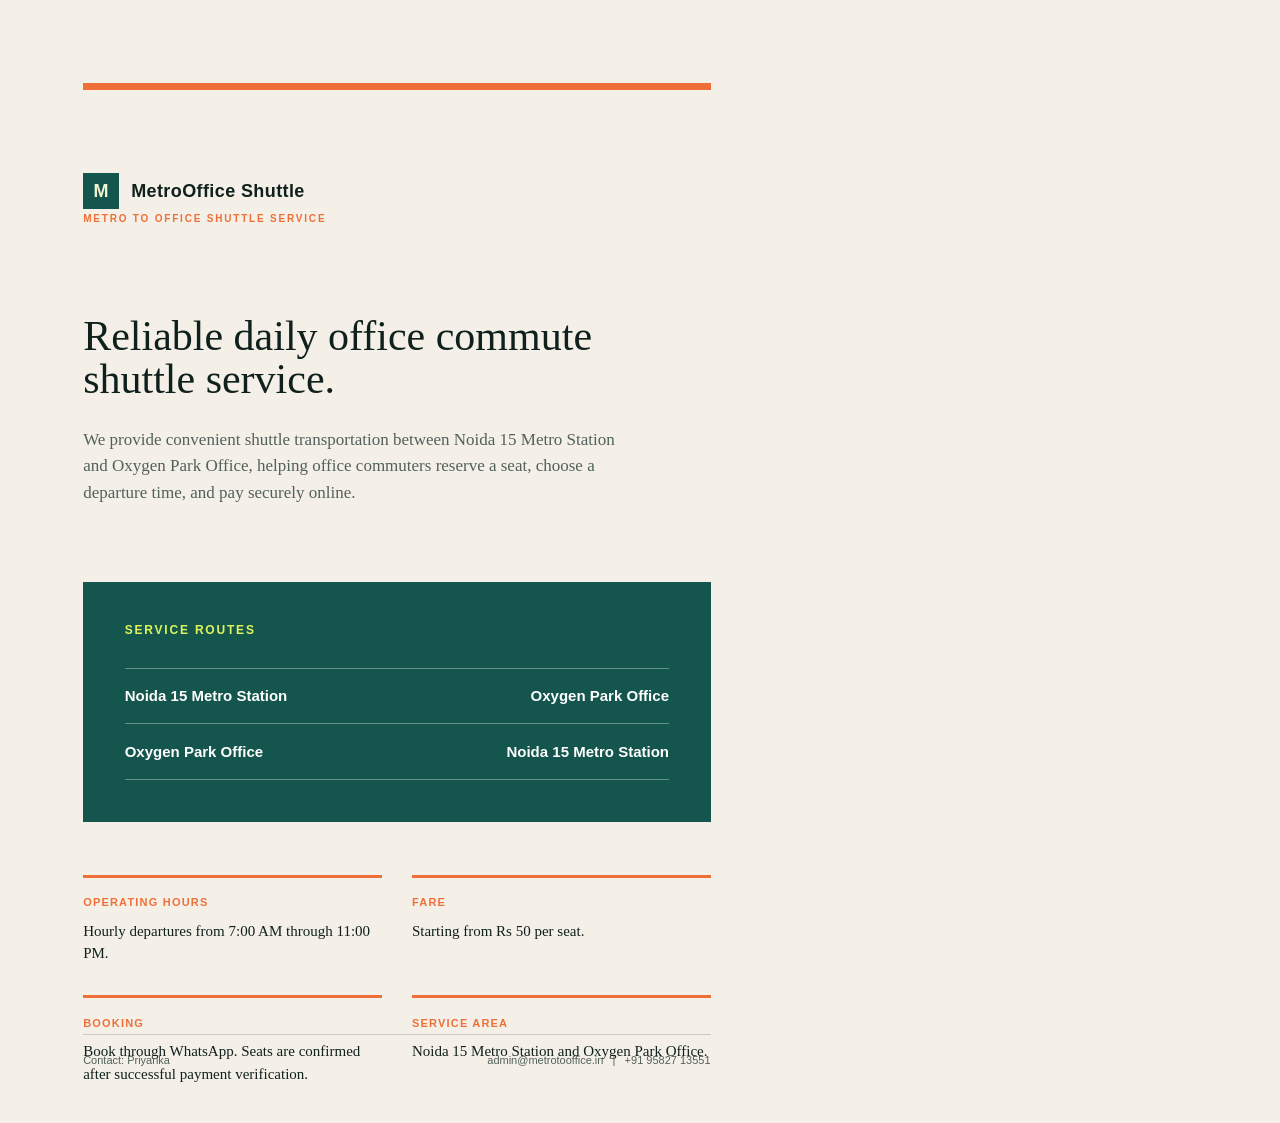
<file: metro-to-office-onepager.html>
<!doctype html>
<html lang="en">
<head>
<meta charset="utf-8">
<title>Metro To Office Shuttle Service</title>
<style>
@page { size: A4; margin: 0; }
* { box-sizing: border-box; }
body { margin: 0; background: #f4f0e8; color: #10201d; font-family: Georgia, serif; }
.page { width: 210mm; height: 297mm; padding: 22mm 22mm 18mm; position: relative; overflow: hidden; }
.topline { height: 7px; background: #ee6f38; margin-bottom: 22mm; }
.brand { display: flex; align-items: center; gap: 12px; font: 700 18px Arial, sans-serif; letter-spacing: .4px; }
.mark { width: 36px; height: 36px; display: grid; place-items: center; background: #14564d; color: #f3f4cf; font-weight: 700; }
.legal { margin-top: 4px; color: #ee6f38; font: 700 10px Arial, sans-serif; letter-spacing: 1.8px; text-transform: uppercase; }
h1 { max-width: 145mm; margin: 24mm 0 7mm; font-size: 42px; line-height: 1.02; font-weight: 400; }
.lead { max-width: 145mm; font-size: 17px; line-height: 1.55; color: #52605b; }
.band { margin: 20mm 0 14mm; padding: 11mm; background: #14564d; color: white; }
.band h2 { margin: 0 0 8mm; color: #dff45d; font: 700 12px Arial, sans-serif; letter-spacing: 1.8px; text-transform: uppercase; }
.route { display: flex; justify-content: space-between; gap: 14mm; padding: 5mm 0; border-top: 1px solid rgba(255,255,255,.35); font: 700 15px Arial, sans-serif; }
.route:last-child { border-bottom: 1px solid rgba(255,255,255,.35); }
.info { display: grid; grid-template-columns: 1fr 1fr; gap: 8mm; margin-top: 12mm; }
.card { border-top: 3px solid #ee6f38; padding-top: 5mm; }
.card h3 { margin: 0 0 3mm; font: 700 11px Arial, sans-serif; letter-spacing: 1.2px; text-transform: uppercase; color: #ee6f38; }
.card p { margin: 0; font-size: 15px; line-height: 1.5; }
.steps { margin-top: 15mm; padding-top: 7mm; border-top: 1px solid #c7cbc4; }
.steps h2 { margin: 0 0 6mm; font-size: 22px; font-weight: 400; }
.steps ol { display: flex; gap: 10mm; padding: 0; margin: 0; list-style: none; }
.steps li { flex: 1; font: 700 13px Arial, sans-serif; line-height: 1.4; }
.steps span { display: block; color: #ee6f38; font-size: 22px; margin-bottom: 2mm; }
.footer { position: absolute; left: 22mm; right: 22mm; bottom: 15mm; padding-top: 5mm; border-top: 1px solid #c7cbc4; display: flex; justify-content: space-between; color: #52605b; font: 11px Arial, sans-serif; }
</style>
</head>
<body>
<div class="page">
  <div class="topline"></div>
  <div class="brand"><div class="mark">M</div><div>MetroOffice Shuttle</div></div>
  <div class="legal">METRO TO OFFICE SHUTTLE SERVICE</div>
  <h1>Reliable daily office commute shuttle service.</h1>
  <p class="lead">We provide convenient shuttle transportation between Noida 15 Metro Station and Oxygen Park Office, helping office commuters reserve a seat, choose a departure time, and pay securely online.</p>

  <div class="band">
    <h2>Service routes</h2>
    <div class="route"><span>Noida 15 Metro Station</span><span>Oxygen Park Office</span></div>
    <div class="route"><span>Oxygen Park Office</span><span>Noida 15 Metro Station</span></div>
  </div>

  <div class="info">
    <div class="card"><h3>Operating hours</h3><p>Hourly departures from 7:00 AM through 11:00 PM.</p></div>
    <div class="card"><h3>Fare</h3><p>Starting from Rs 50 per seat.</p></div>
    <div class="card"><h3>Booking</h3><p>Book through WhatsApp. Seats are confirmed after successful payment verification.</p></div>
    <div class="card"><h3>Service area</h3><p>Noida 15 Metro Station and Oxygen Park Office.</p></div>
  </div>

  <div class="steps">
    <h2>How it works</h2>
    <ol><li><span>01</span>Choose your route</li><li><span>02</span>Select your departure and seats</li><li><span>03</span>Pay securely and receive confirmation</li></ol>
  </div>

  <div class="footer"><span>Contact: Priyanka</span><span>admin@metrotooffice.in &nbsp; | &nbsp; +91 95827 13551</span></div>
</div>
</body>
</html>
</file>
